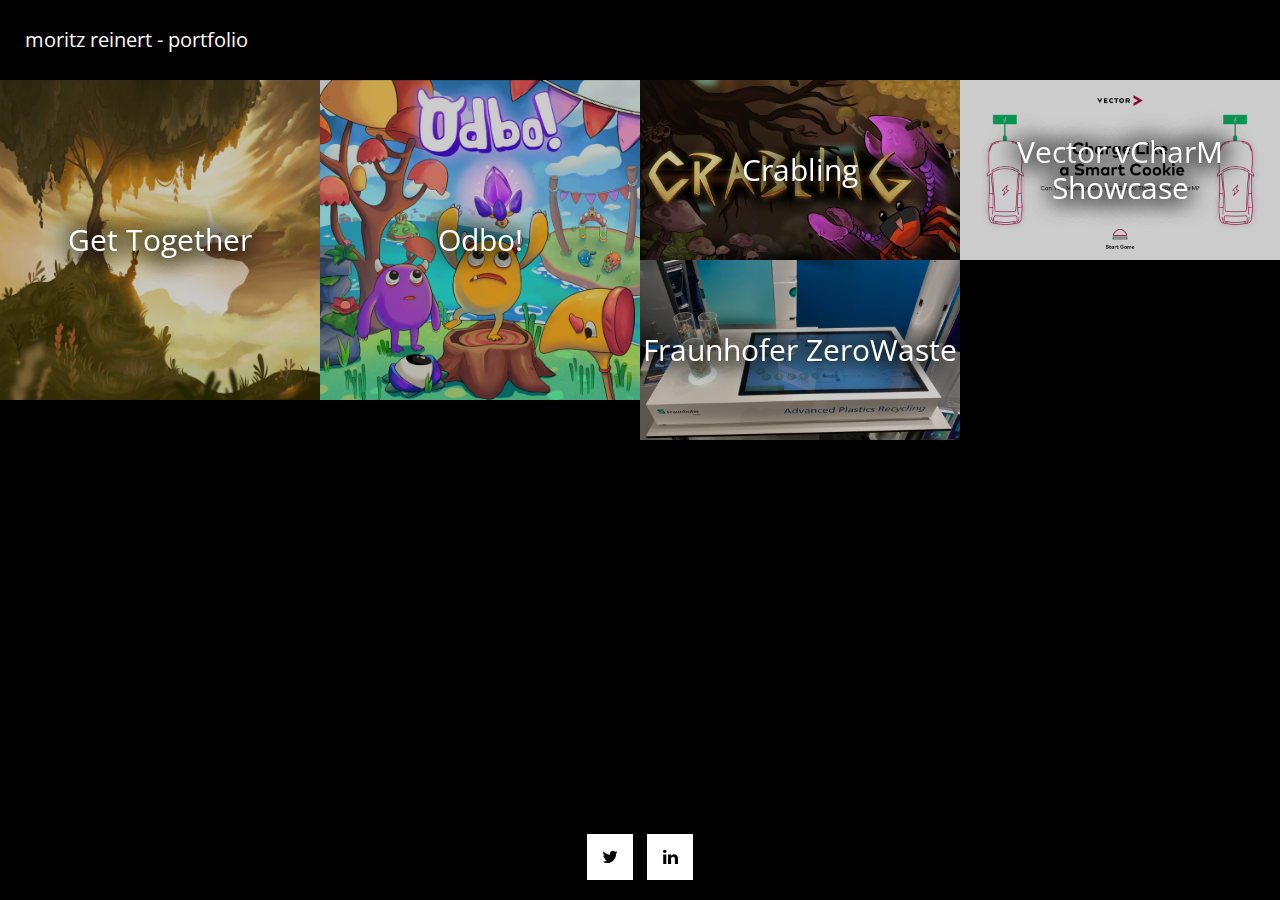
<file: index.html>
<!DOCTYPE html>
<html lang="en">
<head>
    <meta charset="utf-8">
    <meta http-equiv="X-UA-Compatible" content="IE=edge">
    <meta name="viewport" content="width=device-width, initial-scale=1">

    <title>Portfolio - Moritz Reinert</title>

    <!-- load stylesheets -->
    <link rel="stylesheet" href="https://fonts.googleapis.com/css?family=Open+Sans:300,400,600">  
    <!-- Google web font "Open Sans" -->
    <link rel="stylesheet" href="Font-Awesome-4.7/css/font-awesome.min.css">                
    <!-- Font Awesome -->
    <link rel="stylesheet" href="css/bootstrap.min.css">                                      
    <!-- Bootstrap style -->
    <link rel="stylesheet" href="css/hero-slider-style.css">                              
    <!-- Hero slider style (https://codyhouse.co/gem/hero-slider/) -->
    <link rel="stylesheet" href="css/magnific-popup.css">                                 
    <!-- Magnific popup style (http://dimsemenov.com/plugins/magnific-popup/) -->
    <link rel="stylesheet" href="css/templatemo-style.css">                                   

    <!-- HTML5 shim and Respond.js for IE8 support of HTML5 elements and media queries -->
    <!-- WARNING: Respond.js doesn't work if you view the page via file:// -->
        <!--[if lt IE 9]>
          <script src="https://oss.maxcdn.com/html5shiv/3.7.2/html5shiv.min.js"></script>
          <script src="https://oss.maxcdn.com/respond/1.4.2/respond.min.js"></script>
          <![endif]-->

        <!-- These two JS are loaded at the top for gray scale including the loader. -->

        <script src="js/jquery-1.11.3.min.js"></script>
        <!-- jQuery (https://jquery.com/download/) -->

        <script>
		
            var tm_gray_site = false;
            
            if(tm_gray_site) {
                $('html').addClass('gray');
            }
            else {
                $('html').removeClass('gray');   
            }
        </script>
</head>

    <body>
        <!-- Content -->
        <div class="cd-hero">

            <!-- Navigation -->        
            <div class="cd-slider-nav">
                <nav class="navbar">
                    <div class="tm-navbar-bg">
                        
                        <a class="navbar-brand" href="#">Moritz Reinert - Portfolio</a>
                        <div class="collapse navbar-toggleable-md text-xs-center text-uppercase tm-navbar" id="tmNavbar">
                            <ul class="nav navbar-nav">
                                <!-- <li class="nav-item active selected">
                                    <a class="nav-link" href="#0" data-no="1">1st fluid <span class="sr-only">(current)</span></a>
                                </li>                                
                                <li class="nav-item">
                                    <a class="nav-link" href="#0" data-no="2">2nd fluid</a>
                                </li>
                                <li class="nav-item">
                                    <a class="nav-link" href="#0" data-no="3">3rd fluid</a>
                                </li>
                                <li class="nav-item">
                                    <a class="nav-link" href="#0" data-no="4">Columns</a>
                                </li>
                                <li class="nav-item">
                                    <a class="nav-link" href="#0" data-no="5">Message</a>
                                </li> -->
                            </ul>
                        </div>                        
                    </div>

                </nav>
            </div> 

            <ul class="cd-hero-slider">
                <!-- Page 1 Gallery One -->
                <li class="selected">                    
                    <div class="cd-full-width">
                        <div class="container-fluid js-tm-page-content" data-page-no="1" data-page-type="gallery">
                            <div class="tm-img-gallery-container">
                                <div class="tm-img-gallery gallery-one">
                                <!-- Gallery One pop up connected with JS code below -->
                                    <div class="grid-item">
                                        <figure class="effect-sadie">
                                            <img src="img/Gallery_GetTogether_Small.jpg" alt="Image">
                                            <figcaption>
                                                <h2 class="tm-figure-title">Get Together</h2>
                                                <p class="tm-figure-description">Coop Puzzle Adventure</p>
                                                <a class="popup" href="site-assets/ajax/gettogether.html" >View more</a>
                                            </figcaption>           
                                        </figure>
                                    </div>
                                    <div class="grid-item">
                                        <figure class="effect-sadie">
                                            <img src="img/Gallery_Odbo_Small.jpg" alt="Image" class="img-fluid tm-img">
                                            <figcaption>
                                                <h2 class="tm-figure-title">Odbo!</h2>
                                                <p class="tm-figure-description">3D Party Platformer</p>
                                                <a class="popup" href="site-assets/ajax/odbo.html" >View more</a>
                                            </figcaption>
                                        </figure>
                                    </div>
                                    <div class="grid-item">
                                        <figure class="effect-sadie">
                                            <img src="img/Gallery_Crabling_Small.jpg" alt="Image" class="img-fluid tm-img">
                                            <figcaption>
                                                <h2 class="tm-figure-title">Crabling</h2>
                                                <p class="tm-figure-description">Hard 2D Platformer</p>
                                                <a class="popup" href="site-assets/ajax/crabling.html" >View more</a>
                                            </figcaption>
                                        </figure>
                                    </div>
                                    <div class="grid-item">
                                        <figure class="effect-sadie">
                                            <img src="img/Vector_1.jpg" alt="Image" class="img-fluid tm-img">
                                            <figcaption>
                                                <h2 class="tm-figure-title">Vector vCharM Showcase</h2>
                                                <p class="tm-figure-description">Industry Event Application</p>
                                                <a class="popup" href="site-assets/ajax/vector.html" >View more</a>
                                            </figcaption>
                                        </figure>
                                    </div>
                                    <div class="grid-item">
                                        <figure class="effect-sadie">
                                            <img src="img/ZeroWaste_1.jpg" alt="Image" class="img-fluid tm-img">
                                            <figcaption>
                                                <h2 class="tm-figure-title">Fraunhofer ZeroWaste</h2>
                                                <p class="tm-figure-description">Industry Event Application</p>
                                                <a class="popup" href="site-assets/ajax/zerowaste.html" >View more</a>
                                            </figcaption>
                                        </figure>
                                    </div>
                                                                          
                                </div>                                 
                            </div>
                        </div>                                                    
                    </div>                    
                </li>   
                
            <footer class="tm-footer">
            
                <div class="tm-social-icons-container text-xs-center">
                    <a href="https://twitter.com/ModevAgain" class="tm-social-link"><i class="fa fa-twitter"></i></a>
                    <a href="https://www.linkedin.com/in/moritz-reinert-429b581a7/" class="tm-social-link"><i class="fa fa-linkedin"></i></a>
              </div>
            </footer>
                    
        </div> <!-- .cd-hero -->
        

        <!-- Preloader, https://ihatetomatoes.net/create-custom-preloading-screen/ -->
        <div id="loader-wrapper">
            
            <div id="loader"></div>
            <div class="loader-section section-left"></div>
            <div class="loader-section section-right"></div>

        </div>
        
        <!-- load JS files -->
        
        <script src="js/tether.min.js"></script> <!-- Tether (http://tether.io/)  --> 
        <script src="js/bootstrap.min.js"></script>             <!-- Bootstrap js (v4-alpha.getbootstrap.com/) -->
        <script src="js/hero-slider-main.js"></script>          <!-- Hero slider (https://codyhouse.co/gem/hero-slider/) -->
        <script src="js/jquery.magnific-popup.min.js"></script> <!-- Magnific popup (http://dimsemenov.com/plugins/magnific-popup/) -->
        
        <script>

            function adjustHeightOfPage(pageNo) {

                var pageContentHeight = 0;

                var pageType = $('div[data-page-no="' + pageNo + '"]').data("page-type");

                if( pageType != undefined && pageType == "gallery") {
                    pageContentHeight = $(".cd-hero-slider li:nth-of-type(" + pageNo + ") .tm-img-gallery-container").height();
                }
                else {
                    pageContentHeight = $(".cd-hero-slider li:nth-of-type(" + pageNo + ") .js-tm-page-content").height() + 20;
                }
               
                // Get the page height
                var totalPageHeight = $('.cd-slider-nav').height()
                                        + pageContentHeight
                                        + $('.tm-footer').outerHeight();

                // Adjust layout based on page height and window height
                if(totalPageHeight > $(window).height()) 
                {
                    $('.cd-hero-slider').addClass('small-screen');
                    $('.cd-hero-slider li:nth-of-type(' + pageNo + ')').css("min-height", totalPageHeight + "px");
                }
                else 
                {
                    $('.cd-hero-slider').removeClass('small-screen');
                    $('.cd-hero-slider li:nth-of-type(' + pageNo + ')').css("min-height", "100%");
                }
            }

            /*
                Everything is loaded including images.
            */
            $(window).load(function(){

                adjustHeightOfPage(1); // Adjust page height

                /* Gallery One pop up
                -----------------------------------------*/
                /*$('#popup GetTogether').magnificPopup({
                    delegate: 'a', // child items selector, by clicking on it popup will open
                    type: 'inline',
                    gallery:{enabled:true}                
                });*/
				
                

                /* Collapse menu after click 
                -----------------------------------------*/
                $('#tmNavbar a').click(function(){
                    $('#tmNavbar').collapse('hide');

                    adjustHeightOfPage($(this).data("no")); // Adjust page height       
                });

                /* Browser resized 
                -----------------------------------------*/
                $( window ).resize(function() {
                    var currentPageNo = $(".cd-hero-slider li.selected .js-tm-page-content").data("page-no");
                    
                    // wait 3 seconds
                    setTimeout(function() {
                        adjustHeightOfPage( currentPageNo );
                    }, 1000);
                    
                });
        
                // Remove preloader (https://ihatetomatoes.net/create-custom-preloading-screen/)
                $('body').addClass('loaded');

                // Write current year in copyright text.
                $(".tm-copyright-year").text(new Date().getFullYear());
                           
            });
            $(document).ready(function(){
                $('.popup').magnificPopup({
                    
                    type: 'ajax',
                    //alignTop: true,
                    //overflowY: 'scroll' // as we know that popup content is tall we set scroll overflow by default to avoid jump
                    callback: {
                        parseAjax: function(mfpResponse) 
                        {
                            var popupActive = mfpResponse.data;
                            popupActive = true;
                        }
                    }
                });
            });

        </script>            

</body>
</html>
</file>
<file: css/hero-slider-style.css>
/* -------------------------------- 

Primary style

-------------------------------- */
*, *::after, *::before {
  -webkit-box-sizing: border-box;
  -moz-box-sizing: border-box;
  box-sizing: border-box;
}

html { font-size: 62.5%; }

body {
  font-size: 1.6rem;
  font-family: "Open Sans", sans-serif;
  color: #2c343b;
  background-color: #f2f2f2;
}

a {
  color: #d44457;
  text-decoration: none;
}

img { max-width: 100%; }

/* -------------------------------- 

Main Components 

-------------------------------- */
.cd-header {
  position: absolute;
  z-index: 2;
  top: 0;
  left: 0;
  width: 100%;
  height: 50px;
  background-color: #21272c;
  -webkit-font-smoothing: antialiased;
  -moz-osx-font-smoothing: grayscale;
}
@media only screen and (min-width: 768px) {
  .cd-header {
    height: 70px;
    background-color: transparent;
  }
}

#cd-logo {
  float: left;
  margin: 13px 0 0 5%;
}
#cd-logo img {
  display: block;
}
@media only screen and (min-width: 768px) {
  #cd-logo {
    margin: 23px 0 0 5%;
  }
}

.cd-primary-nav {
  /* mobile first - navigation hidden by default, triggered by tap/click on navigation icon */
  float: right;
  margin-right: 5%;
  width: 44px;
  height: 100%;  
}
.cd-primary-nav ul {
  position: absolute;
  top: 0;
  left: 0;
  width: 100%;
  -webkit-transform: translateY(-100%);
  -moz-transform: translateY(-100%);
  -ms-transform: translateY(-100%);
  -o-transform: translateY(-100%);
  transform: translateY(-100%);
}
.cd-primary-nav ul.is-visible {
  box-shadow: 0 3px 8px rgba(0, 0, 0, 0.2);
  -webkit-transform: translateY(50px);
  -moz-transform: translateY(50px);
  -ms-transform: translateY(50px);
  -o-transform: translateY(50px);
  transform: translateY(50px);
}
.cd-primary-nav a {
  display: block;
  height: 50px;
  line-height: 50px;
  padding-left: 5%;
  background: #21272c;
  border-top: 1px solid #333c44;
  color: #ffffff;
}
@media only screen and (min-width: 768px) {
  .cd-primary-nav {
    /* reset navigation values */
    width: auto;
    height: auto;
    background: none;
  }
  .cd-primary-nav ul {
    position: static;
    width: auto;
    -webkit-transform: translateY(0);
    -moz-transform: translateY(0);
    -ms-transform: translateY(0);
    -o-transform: translateY(0);
    transform: translateY(0);
    line-height: 70px;
  }
  .cd-primary-nav ul.is-visible {
    -webkit-transform: translateY(0);
    -moz-transform: translateY(0);
    -ms-transform: translateY(0);
    -o-transform: translateY(0);
    transform: translateY(0);
  }
  .cd-primary-nav li {
    display: inline-block;
    margin-left: 1em;
  }
  .cd-primary-nav a {
    display: inline-block;
    height: auto;
    font-weight: 600;
    line-height: normal;
    background: transparent;
    padding: .6em 1em;
    border-top: none;
  }
}

/* -------------------------------- 

Slider

-------------------------------- */
.cd-hero {
  position: relative;
  -webkit-font-smoothing: antialiased;
  -moz-osx-font-smoothing: grayscale;
}

.cd-hero-slider {
  position: relative;
  height: 360px;
  overflow: hidden;
}
.cd-hero-slider li {
  position: absolute;
  top: 0;
  left: 0;
  width: 100%;
  height: auto;
  min-height: 100%;

  visibility: hidden;
  opacity: 0;
  transition: visibility 0s 2s, opacity 2s linear;
}
.cd-hero-slider li.selected {
  /* this is the visible slide */
  position: relative;
  visibility: visible;
  opacity: 1;
  -webkit-transition: opacity 2s;
  -moz-transition: opacity 2s;
  -o-transition: opacity 2s;
  transition: opacity 2s;
}
.cd-hero-slider li.is-moving, .cd-hero-slider li.selected {
  /* the is-moving class is assigned to the slide which is moving outside the viewport */
  
  -webkit-transition: opacity 2s;
  -moz-transition: opacity 2s;
  transition: opacity 2s;
}
@media only screen and (min-width: 768px) {
  .cd-hero-slider {
    height: 500px;
  }
}
@media only screen and (min-width: 1170px) {
  .cd-hero-slider {
    height: 680px;
  }
}

/* -------------------------------- 

Single slide style

-------------------------------- */
.cd-hero-slider li {
  background-position: center center;
  background-size: cover;
  background-repeat: no-repeat;
}
.cd-hero-slider li:first-of-type {
  background-color: #2c343b;  
}
.cd-hero-slider li:nth-of-type(2) {
  background-color: #3d4952;  
}
.cd-hero-slider li:nth-of-type(3) {
  background-color: #cdcdcd;  
}
.cd-hero-slider li:nth-of-type(4) {
  background-color: #2c343b;
  
}
.cd-hero-slider li:nth-of-type(5) {
  background-color: #2c343b;  
}
.cd-hero-slider li:nth-of-type(6) {
  background-color: #2c343b;  
}
.cd-hero-slider .cd-full-width,
.cd-hero-slider .cd-half-width {
  position: absolute;
  width: 100%;
  height: 100%;
  z-index: 1;
  left: 0;
  top: 0;
  /* this padding is used to align the text */
  padding-top: 100px;
  text-align: center;
  /* Force Hardware Acceleration in WebKit */
  -webkit-backface-visibility: hidden;
  backface-visibility: hidden;
}
.cd-hero-slider .cd-img-container {
  /* hide image on mobile device */
  display: none;
}
.cd-hero-slider .cd-img-container img {
  position: absolute;
  left: 50%;
  top: 50%;
  bottom: auto;
  right: auto;
  -webkit-transform: translateX(-50%) translateY(-50%);
  -moz-transform: translateX(-50%) translateY(-50%);
  -ms-transform: translateX(-50%) translateY(-50%);
  -o-transform: translateX(-50%) translateY(-50%);
  transform: translateX(-50%) translateY(-50%);
}
.cd-hero-slider .cd-bg-video-wrapper {
  /* hide video on mobile device */
  position: absolute;
  top: 0;
  left: 0;
  width: 100%;
  height: 100%;
  overflow: hidden;
}
.cd-hero-slider .cd-bg-video-wrapper video {
  /* you won't see this element in the html, but it will be injected using js */
  display: block;
  min-height: 100%;
  min-width: 100%;
  max-width: none;
  height: auto;
  width: auto;
  position: absolute;
  left: 50%;
  top: 50%;
  bottom: auto;
  right: auto;
  -webkit-transform: translateX(-50%) translateY(-50%);
  -moz-transform: translateX(-50%) translateY(-50%);
  -ms-transform: translateX(-50%) translateY(-50%);
  -o-transform: translateX(-50%) translateY(-50%);
  transform: translateX(-50%) translateY(-50%);
}
.cd-hero-slider h2, .cd-hero-slider p {
  text-shadow: 0 1px 3px rgba(0, 0, 0, 0.1);
  line-height: 1.2;
  margin: 0 auto 14px;
  color: #ffffff;
  width: 90%;
  max-width: 400px;
}
.cd-hero-slider h2 {
  font-size: 2.4rem;
}
.cd-hero-slider p {
  font-size: 1.4rem;
  line-height: 1.4;
}
.cd-hero-slider .cd-btn {
  display: inline-block;
  padding: 1.2em 1.4em;
  margin-top: .8em;
  background-color: rgba(212, 68, 87, 0.9);
  font-size: 1.3rem;
  font-weight: 700;
  letter-spacing: 1px;
  color: #ffffff;
  text-transform: uppercase;
  box-shadow: 0 3px 6px rgba(0, 0, 0, 0.1);
  -webkit-transition: background-color 0.2s;
  -moz-transition: background-color 0.2s;
  transition: background-color 0.2s;
}
.cd-hero-slider .cd-btn.secondary {
  background-color: rgba(22, 26, 30, 0.8);
}
.cd-hero-slider .cd-btn:nth-of-type(2) {
  margin-left: 1em;
}
.no-touch .cd-hero-slider .cd-btn:hover {
  background-color: #d44457;
}
.no-touch .cd-hero-slider .cd-btn.secondary:hover {
  background-color: #161a1e;
}
@media only screen and (min-width: 768px) {
  .cd-hero-slider .cd-full-width,
  .cd-hero-slider .cd-half-width {
    padding-top: 150px;
  }
  .cd-hero-slider .cd-bg-video-wrapper {
    display: block;
  }
  .cd-hero-slider .cd-half-width {
    width: 45%;
  }
  .cd-hero-slider .cd-half-width:first-of-type {
    left: 5%;
  }
  .cd-hero-slider .cd-half-width:nth-of-type(2) {
    right: 5%;
    left: auto;
  }
  .cd-hero-slider .cd-img-container {
    display: block;
  }
  .cd-hero-slider h2, .cd-hero-slider p {
    max-width: 520px;
  }
  .cd-hero-slider h2 {
    font-size: 2.4em;
    font-weight: 300;
  }
  .cd-hero-slider .cd-btn {
    font-size: 1.4rem;
  }
}
@media only screen and (min-width: 1170px) {
  .cd-hero-slider .cd-full-width,
  .cd-hero-slider .cd-half-width {
    padding-top: 220px;
  }
  .cd-hero-slider h2, .cd-hero-slider p {
    margin-bottom: 20px;
  }
  .cd-hero-slider h2 {
    font-size: 3.2em;
  }
  .cd-hero-slider p {
    font-size: 1.6rem;
  }
}

/* -------------------------------- 

Single slide animation

-------------------------------- */
@media only screen and (min-width: 768px) {
  
  .cd-hero-slider .selected .cd-half-width {
    /* this is the visible slide */
    opacity: 1;  
  }
  .cd-hero-slider .is-moving .cd-half-width {
    /* this is the slide moving outside the viewport 
    wait for the end of the transition on the <li> parent before set opacity to 0 and translate to 40px/-40px */
    -webkit-transition: opacity 0s 5s;
    -moz-transition: opacity 0s 5s;
    transition: opacity 0s 5s;
  }
  
  .cd-hero-slider li.is-moving .cd-full-width h2,
  .cd-hero-slider li.is-moving .cd-full-width p,
  .cd-hero-slider li.is-moving .cd-full-width .cd-btn {
    /* this is the slide moving outside the viewport 
    wait for the end of the transition on the li parent before set opacity to 0 and translate to 100px/-100px */
    -webkit-transition: opacity 0s 0.5s;
    -moz-transition: opacity 0s 0.5s;
    transition: opacity 0s 0.5s;
  }
  .cd-hero-slider li.selected h2 {
    -webkit-transition: opacity 0.2s ease-out, -webkit-transform 0.3s ease-out;
    -moz-transition: opacity 0.2s ease-out, -moz-transform 0.3s ease-out;
    transition: opacity 0.2s ease-out, transform 0.3s ease-out;    
  }
  .cd-hero-slider li.selected p {
    -webkit-transition: opacity 0.2s ease-out, -webkit-transform 0.3s ease-out;
    -moz-transition: opacity 0.2s ease-out, -moz-transform 0.3s ease-out;
    transition: opacity 0.2s ease-out, transform 0.3s ease-out;
  }
  .cd-hero-slider li.selected .cd-btn {
    -webkit-transition: opacity 0.4s 0.4s, -webkit-transform 0.5s 0.4s, background-color 0.2s 0s;
    -moz-transition: opacity 0.4s 0.4s, -moz-transform 0.5s 0.4s, background-color 0.2s 0s;
    transition: opacity 0.4s 0.4s, transform 0.5s 0.4s, background-color 0.2s 0s;
  }
}

/* -------------------------------- 

Slider navigation

-------------------------------- */
.cd-slider-nav {
  position: absolute;
  width: 100%;
  bottom: 0;
  z-index: 2;
  text-align: center;
  height: 55px;
}

.cd-slider-nav nav {
  display: inline-block;
  position: relative;
}

.cd-slider-nav ul::after {
  clear: both;
  content: "";
  display: table;
}
.cd-slider-nav li {
  display: inline-block;
  width: 60px;
  float: left;
}
.cd-slider-nav li.selected a {
  color: #2c343b;
}

.cd-slider-nav a {
  display: block;
  position: relative;
  padding-top: 35px;
  font-size: 1rem;
  font-weight: 700;
  color: #a8b4be;
}
.cd-slider-nav a::before {
  content: '';
  position: absolute;
  width: 24px;
  height: 24px;
  top: 8px;
  left: 50%;
  right: auto;
}
.no-touch .cd-slider-nav a:hover {
  background-color: rgba(0, 1, 1, 0.5);
}
.cd-slider-nav li:first-of-type a::before {
  background-position: 0 0;
}
.cd-slider-nav li.selected:first-of-type a::before {
  background-position: 0 -24px;
}
.cd-slider-nav li:nth-of-type(2) a::before {
  background-position: -24px 0;
}
.cd-slider-nav li.selected:nth-of-type(2) a::before {
  background-position: -24px -24px;
}
.cd-slider-nav li:nth-of-type(3) a::before {
  background-position: -48px 0;
}
.cd-slider-nav li.selected:nth-of-type(3) a::before {
  background-position: -48px -24px;
}
.cd-slider-nav li:nth-of-type(4) a::before {
  background-position: -72px 0;
}
.cd-slider-nav li.selected:nth-of-type(4) a::before {
  background-position: -72px -24px;
}
.cd-slider-nav li:nth-of-type(5) a::before {
  background-position: -96px 0;
}
.cd-slider-nav li.selected:nth-of-type(5) a::before {
  background-position: -96px -24px;
}
@media only screen and (min-width: 768px) {
  .cd-slider-nav {
    height: 80px;
  }
  .cd-slider-nav .cd-marker,
  .cd-slider-nav li {
    width: 95px;
  }
  .cd-slider-nav a {
    padding-top: 48px;
    font-size: 1.1rem;
    text-transform: uppercase;
  }
  .cd-slider-nav a::before {
    top: 18px;
  }
}

/* -------------------------------- 

Main content

-------------------------------- */
.cd-main-content {
  width: 90%;
  max-width: 768px;
  margin: 0 auto;
  padding: 2em 0;
}
.cd-main-content p {
  font-size: 1.4rem;
  line-height: 1.8;
  color: #999999;
  margin: 2em 0;
}
@media only screen and (min-width: 1170px) {
  .cd-main-content {
    padding: 3em 0;
  }
  .cd-main-content p {
    font-size: 1.6rem;
  }
}

/* -------------------------------- 

Javascript disabled

-------------------------------- */
.no-js .cd-hero-slider li {
  display: none;
}
.no-js .cd-hero-slider li.selected {
  display: block;
}

.no-js .cd-slider-nav {
  display: none;
}
</file>
<file: css/templatemo-style.css>
/*

Fluid Gallery Template

http://www.templatemo.com/tm-500-fluid-gallery

*/



html.gray .mfp-wrap,
html.gray .cd-hero,
html.gray #loader-wrapper {
    -webkit-filter: grayscale(100%);
    -moz-filter: grayscale(100%);
    filter: grayscale(100%);
}

body {
	background-color: #DDDDDD;
	color: black;
	font-family: 'Open Sans', Helvetica, Arial, sans-serif;
	font-size: 17px;
	font-weight: 300;
	overflow-x: hidden;
}

ul { padding: 0; margin: 0; }
figure { margin: 0; }
p:last-child { margin-bottom: 0; }
a { color: #3f97c9; }
a, button { transition: all 0.3s ease; }
a:hover,
a:focus {
	text-decoration: none;
	outline: none;
}

.tm-brand-icon { 
	padding: 10px;
    background: none;
    color: black;
    font-size: 4rem;
    margin-right: 15px;
}

.container-fluid { 
	width: 100%; /* IE fix */
	padding-left: 0;
	padding-right: 0;
}

.cd-hero-slider .cd-full-width { padding-top: 0; }

.cd-slider-nav {
	position: absolute;
	left: 0;
	right: 0;
	top: 0;
	z-index: 1002;
	background: none;
}

.navbar { padding: 0; }

.cd-slider-nav nav { width: 100%; }

.cd-slider-nav .navbar-nav {
	display: inline-block;
	float: none;
	vertical-align: top;
}

.cd-slider-nav li { 
	display: block;
	float: none;
	width: auto;	
}

.tm-navbar { float: right; }
.tm-navbar-bg {
	display: -ms-flexbox;
	display: flex;
	-ms-flex-align: center;
	    align-items: center;
	-ms-flex-pack: justify;
	    justify-content: space-between;
	
	
	background-color: rgb(0, 0, 0);
	overflow: auto;
}

.navbar-toggler {
	float: right;
	font-size: 1.75rem;
	padding: 0.75rem;
	background: rgb(0, 0, 0);
	border-radius: 0;
	position: absolute;
	right: 10px;
	top: 5px;
}

button:focus { outline: none; }

.cd-slider-nav a.navbar-brand {
	font-size: 2.0rem;
	color: white;
	padding-top: 0;
	padding-bottom: 0;
	display: -ms-flexbox;
	display: flex;
	-ms-flex-align: center;
	    align-items: center;
	-ms-flex-pack: center;
	    justify-content: center;
	width: auto;
}

.cd-slider-nav a { text-transform: lowercase; }
.navbar-nav .nav-item { float: none; }
.navbar-nav .nav-item+.nav-item { margin-left: 0; }

.cd-slider-nav a,
.navbar-nav .nav-link {
	background-color: transparent;
	color: black;
    display: table-cell;
    font-weight: 400;
    font-size: 1em;
	vertical-align: middle;
    width: 130px; 
}

.cd-slider-nav .nav-item.selected .nav-link,
.cd-slider-nav .nav-link:hover,
.cd-slider-nav .nav-link:focus {
	color: #ffffff;
}

/* Hero Slider */
.cd-hero-slider { height: 100vh; }
.cd-hero-slider li { 
	background-color: #005eb0;
	list-style: none; 
}

/* Background & menu colors */
.cd-hero-slider li:nth-of-type(1) { background-color: rgb(0, 0, 0); }

.cd-slider-nav .nav-item:nth-of-type(1).selected .nav-link,
.cd-slider-nav .nav-item:nth-of-type(1) .nav-link:hover,
.cd-slider-nav .nav-item:nth-of-type(1) .nav-link:focus {

	background-color: #38b6e6;
}


.tm-bg-white-translucent { background-color: rgba(255,255,255,1); }
.tm-bg-white-translucent p { color: black; }
.tm-textbox { 
	display: inline-block; 
	width: 100%;
}

.cd-hero-slider h2, .cd-hero-slider p {
	max-width: none;
	width: 100%;
}

.cd-hero-slider .tm-text { 
	font-size: 1em;
	line-height: 1.8; 
}

.cd-full-width .container-fluid.tm-page-width { 
	max-width: none;
	margin-left: auto;
	margin-right: auto;
	width: 100%;
}

.cd-hero-slider h2.tm-text-title {
	color: #000002;
    font-size: 1.6em;
    font-weight: 400;
}

/* footer */
.tm-social-link {
	background-color: white;
    color: black;
    display: inline-block;
    width: 46px;
    height: 46px;
    text-align: center;
    padding-top: 10px;
    margin-right: 10px;
}

.tm-social-link:hover {
	background-color: black;
	color: white;
}

.tm-social-link:last-child { margin-right: 0; }

.tm-footer {
	position: absolute;
	bottom: 0;
	left: 0;	
}

.tm-footer {
    width: 100%;
    color: white;
    z-index: 1001;
    padding: 0 11px 12px;
}

.tm-social-icons-container { margin-bottom: 30px; }
.cd-hero-slider p:last-child { margin-bottom: 0; }

/* Contact */
.tm-contact-page {
	margin: 0 auto;
	max-width: 1190px;
	padding: 0;
}

.tm-contact-container { max-width: 1150px; }

.form-control,
.tm-submit-btn {
	font-size: 1.8rem;
}
.form-control {
	background-color: rgba(255,255,255,0.7);
	border-radius: 0;
	padding: 1rem 2rem;
}

.form-control::-webkit-input-placeholder { color: #000000; }
.form-control:-moz-placeholder { color: #000000; } /* Firefox 18- */
.form-control::-moz-placeholder { color: #000000; } /* Firefox 19+ */
.form-control:-ms-input-placeholder { color: #000000; }

.form-group { margin-bottom: 1.5rem; }

.tm-submit-btn {
	background-color: #0066CC;
	border: none;
	color: white;
	padding: 12px 30px;
	margin-top: 10px;
	font-weight: 400;
	font-size: 2.2rem;
}

.tm-submit-btn:hover,
.tm-submit-btn:focus {
	background-color: #2277EE;
}

textarea { height: 168px; }

/* Preloader 
	https://ihatetomatoes.net/create-custom-preloading-screen/
*/
/* ==========================================================================
   Author's custom styles
   ========================================================================== */
   #loader-wrapper { position: fixed; top: 0; left: 0; width: 100%; height: 100%; z-index: 2000; }
   #loader { display: block; position: relative; left: 50%; top: 50%; width: 150px; height: 150px; margin: -75px 0 0 -75px; border-radius: 50%; border: 3px solid transparent; border-top-color: #3498db; /* Chrome, Opera 15+, Safari 5+ */
   	animation: spin 2s linear infinite; /* Chrome, Firefox 16+, IE 10+, Opera */ z-index: 2001; }
   #loader:before { content: ""; position: absolute; top: 5px; left: 5px; right: 5px; bottom: 5px; border-radius: 50%; border: 3px solid transparent;
   	border-top-color: #e74c3c; /* Chrome, Opera 15+, Safari 5+ */
   animation: spin 3s linear infinite; /* Chrome, Firefox 16+, IE 10+, Opera */ }
   #loader:after { content: ""; position: absolute; top: 15px; left: 15px; right: 15px; bottom: 15px; border-radius: 50%; border: 3px solid transparent;
border-top-color: #f9c922; /* Chrome, Opera 15+, Safari 5+ */ animation: spin 1.5s linear infinite; /* Chrome, Firefox 16+, IE 10+, Opera */ }
@keyframes spin {
	0%   {  /* Chrome, Opera 15+, Safari 3.1+ */  /* IE 9 */
		transform: rotate(0deg);  /* Firefox 16+, IE 10+, Opera */
	}
	100% {  /* Chrome, Opera 15+, Safari 3.1+ */  /* IE 9 */
		transform: rotate(360deg);  /* Firefox 16+, IE 10+, Opera */
	}
}

#loader-wrapper .loader-section { position: fixed; top: 0; width: 51%; height: 100%; background: #222222; z-index: 2000;  /* Chrome, Opera 15+, Safari 3.1+ */  /* IE 9 */ transform: translateX(0);  /* Firefox 16+, IE 10+, Opera */}

#loader-wrapper .loader-section.section-left { left: 0; }

#loader-wrapper .loader-section.section-right { right: 0; }

/* Loaded */
.loaded #loader-wrapper .loader-section.section-left {  /* Chrome, Opera 15+, Safari 3.1+ */  /* IE 9 */
	transform: translateX(-100%);  /* Firefox 16+, IE 10+, Opera */  
	transition: all 0.7s 0.3s cubic-bezier(0.645, 0.045, 0.355, 1.000);
}

.loaded #loader-wrapper .loader-section.section-right {  /* Chrome, Opera 15+, Safari 3.1+ */  /* IE 9 */
	transform: translateX(100%);  /* Firefox 16+, IE 10+, Opera */  
	transition: all 0.7s 0.3s cubic-bezier(0.645, 0.045, 0.355, 1.000);
}

.loaded #loader {
	opacity: 0;  
	transition: all 0.3s ease-out;
}
.loaded #loader-wrapper {
	visibility: hidden;  /* Chrome, Opera 15+, Safari 3.1+ */  /* IE 9 */
	transform: translateY(-100%);  /* Firefox 16+, IE 10+, Opera */  
	transition: all 0.3s 1s ease-out;
}

/* JavaScript Turned Off */
/*.no-js #loader-wrapper { display: none; }
*//*============ Preloader ends ==================================*/

.cd-hero-slider.small-screen { height: 100%; }

.tm-navbar {
	position: absolute;
    right: 10px;
    top: 45px;
}

.cd-slider-nav .navbar-nav { background-color: rgba(255,255,255,0.7); }

.cd-slider-nav a, 
.navbar-nav .nav-link { height: 50px; }

.cd-hero-slider .cd-full-width { padding-top: 50px; }

.tm-brand-icon { 
	font-size: 3rem;
	padding: 10px;
}

.cd-hero-slider .cd-full-width { text-align: left; }

.tm-2-col-textbox-2 {
	width: 100%;
	padding: 25px;
	margin-bottom: 30px; 
	-ms-flex: 0 1 auto; 
	    flex: 0 1 auto; 
	        /* Fix flexbox in IE 10 bug https://philipwalton.com/articles/normalizing-cross-browser-flexbox-bugs/ */
}

.tm-2-col-textbox-2:last-child { margin-bottom: 0; }

/* Gallery */
.grid-item {
	float: left;
	width: 100%;
}

.grid-item:last-child { margin-bottom: 0; }

.tm-img-gallery {
	margin: 0 auto 40px;
	display: inline-block;
}

@media (min-width: 480px) {
	.tm-img-gallery { margin: 0 auto; }
}

.tm-img {
	max-width: 320px;
  	width: 100%;
  	height: auto;
  	border: none;
  	margin: 0 auto;
}

.tm-textbox-padding { padding: 35px 30px; }

.cd-hero-slider h2.tm-contact-info {
	color: black;
	font-size: 1.4em;
}

#google-map {
    height: 430px;
    width: 100%;    
}

.tm-copyright-text {
	background-color: rgba(0, 0, 0, 0.6);
	color: black;
    font-size: 1.8rem;
    font-weight: 400;
	text-align: center;
    padding: 30px;
    width: 100%;
}

.tm-copyright-text a {
	color: black;
}

/*http://tympanus.net/Development/HoverEffectIdeas/*/
/*---------------*/
/***** Sadie *****/
/*---------------*/

figure.effect-sadie figcaption::before {
	position: absolute;
	top: 0;
	left: 0;
	width: 100%;
	height: 100%;
	background: -webkit-linear-gradient(top, rgba(72,76,97,0) 0%, rgba(0, 0, 0, 0.8) 75%);
	background: linear-gradient(to bottom, rgba(72,76,97,0) 0%, rgba(0, 0, 0, 0.8) 75%);
	content: '';
	opacity: 0;
	-webkit-transform: translate3d(0,50%,0);
	transform: translate3d(0,50%,0);
}

figure.effect-sadie h2 {
	font-weight: 400;
	font-size: 3rem;
	position: absolute;
	top: 50%;
	left: 0;
	width: 100%;
	color: #484c61;
	-webkit-transition: -webkit-transform 0.35s, color 0.35s;
	transition: transform 0.35s, color 0.35s;
	-webkit-transform: translate3d(0,-50%,0);
	transform: translate3d(0,-50%,0);
}

figure.effect-sadie figcaption::before,
figure.effect-sadie p {
	-webkit-transition: opacity 0.35s, -webkit-transform 0.35s;
	transition: opacity 0.35s, transform 0.35s;
}

figure.effect-sadie p {
	position: absolute;
	bottom: 10px;
	left: 0;
	padding: 2em;
	width: 100%;
	opacity: 0;
	-webkit-transform: translate3d(0,10px,0);
	transform: translate3d(0,10px,0);
}

figure.effect-sadie:hover h2 {
	color: #fff;
	-webkit-transform: translate3d(0,-50%,0) translate3d(0,-40px,0);
	transform: translate3d(0,-50%,0) translate3d(0,-40px,0);
}

figure.effect-sadie:hover figcaption::before,
figure.effect-sadie:hover p {
	opacity: 1;
	-webkit-transform: translate3d(0,0,0);
	transform: translate3d(0,0,0);
}

.grid-item figure figcaption, .grid-item figure figcaption > a {
    position: absolute;
    top: 0;
    left: 0;
    width: 100%;
    height: 100%;
}

.grid-item figure figcaption {
	display: flex;
    flex-direction: column;
    align-items: center;
    justify-content: center;
    padding: 1em;
    color: #fff;
    font-size: 1.25em;
    -webkit-backface-visibility: hidden;
    backface-visibility: hidden;
}

.grid-item figure {
    position: relative;
    overflow: hidden;
    text-align: center;
}

.grid-item figure img {
    position: relative;
    display: block;
    max-width: 100%;
    opacity: 0.8;
}

.cd-hero-slider h2 { font-size: 1.5em; }
.cd-hero-slider p.tm-figure-description { font-size: 1.2rem; }

.cd-hero-slider .selected .cd-full-width h2.tm-figure-title {
	margin-bottom: 0;
	color: white;
	text-shadow: 0px 0px 30px #000, 0px 0px 30px #000,0px 0px 20px #000, 0px 0px 30px #000;
}
.cd-hero-slider .selected .cd-full-width p.tm-figure-description {
    font-weight: 600;
    font-size: 1.5rem;
    margin: 0;
    /* padding: 2em; */
    opacity: 0;
	-webkit-transform: translate3d(0,10px,0);
	transform: translate3d(0,10px,0);
	text-align: center;
}

.cd-hero-slider .selected .cd-full-width figure.effect-sadie:hover .tm-figure-title,
.cd-hero-slider .selected .cd-full-width figure.effect-sadie:hover p.tm-figure-description {
    opacity: 1;
    text-shadow:  2px 2px 6px #000;	
}

.cd-hero-slider .selected .cd-full-width figure.effect-sadie:hover p.tm-figure-description {
	-webkit-transform: translate3d(0,0,0);
	transform: translate3d(0,0,0);
}

.grid-item figure figcaption > a {
    z-index: 1000;
    text-indent: 200%;
    white-space: nowrap;
    font-size: 0;
    opacity: 0;
}

.tm-white-box-margin-b { margin-bottom: 30px; }
.cd-full-width .container-fluid.tm-page-width {
	padding-left: 10px;
	padding-right: 10px;
}



/* Media Queries */

@media only screen and (min-width: 400px) {
	.cd-hero-slider h2 { font-size: 1.4em; }
	.grid-item figure figcaption { padding: 2em; }
}

@media only screen and (min-width: 480px) {
	.cd-hero-slider h2.tm-text-title { font-size: 1.8em; }
	.tm-textbox-padding { padding: 30px 40px; }
	.tm-textbox-padding-contact { padding: 30px; }
	.grid-item { width: 50%; }
	.grid-item figure figcaption { padding: 1.5em; }	
}

@media only screen and (min-width: 600px) {
	.tm-footer { padding: 50px 0px 0px 0px; }
	.tm-copyright-text { width: auto; }
}

@media only screen and (min-width: 720px) {	
	.tm-footer { 
		-ms-flex-direction: row; 
			flex-direction: row; 
	}

	.tm-copyright-text { margin-top: 0; }
}

@media only screen and (min-width: 768px) {

	.tm-flex { 
		display: -ms-flexbox; 
		display: flex;
	}

	.tm-2-col-textbox-2 {	
		margin-bottom: 0;
		margin-right: 30px;
		width: 100%;
	}

	.tm-2-col-textbox-2:last-child { margin-right: 0; }
	.cd-full-width .container-fluid.tm-page-width { max-width: 800px; }
}

@media only screen and (min-width: 992px) {
	.tm-navbar-bg { 
		padding-left: 25px; 
		padding-right: 0;
	}

	.tm-navbar {
		position: static;
		height: auto !important;		
	}

	.cd-slider-nav .navbar-nav {
		background: transparent;
		display: -ms-flexbox;
		display: flex;
	}

	.cd-slider-nav li {	
		display: inline-block; 
		width: auto;
		height: auto;
	}

	.cd-slider-nav a, 
	.navbar-nav .nav-link {
		height: 80px;
	}

	.cd-hero-slider .cd-full-width { padding-top: 80px; }

	.tm-social-icons-container { margin-bottom: 20px; }

	.cd-full-width .container-fluid {
		padding-left: 0;
		padding-right: 0;
	}

	.cd-full-width .container-fluid.tm-page-pad,
	.cd-full-width .container-fluid.tm-page-pad {
		padding-left: 10px;
		padding-right: 10px;
	}

	.cd-full-width .container-fluid.tm-page-width {
		max-width: 1200px;
	}

	.grid-item { width: 25%; }	
	.grid-item figure figcaption { padding: 1em; }	
}

@media only screen and (min-width: 1063px) {
	.cd-slider-nav { top: 0; }	
	.cd-slider-nav nav { padding: 0; }	
	.tm-brand-icon { margin-right: 15px; }
	/* .tm-contact-page, .tm-about-page { padding: 20px 20px 0; } */
	.cd-full-width .container-fluid.tm-page-width {
		padding-left: 30px;
		padding-right: 30px;
	}
	.tm-page-width {
		padding-left: 30px;
		padding-right: 30px;
	}
}

@media only screen and (min-width: 1170px) {	
	.cd-hero-slider h2, .cd-hero-slider p { margin-bottom: 20px; }
	.cd-hero-slider p:last-child { margin-bottom: 0; }	
	.cd-hero-slider .tm-text { font-size: 1em; }
	.grid-item figure figcaption { padding: 2em; }
}

@media only screen and (min-width: 1333px) {
	.cd-slider-nav a,
	.navbar-nav .nav-link {
		font-size: 1.2em;
		width: 160px;
		height: 110px;
	}
	.cd-hero-slider .cd-full-width { padding-top: 110px; }
	.cd-slider-nav a.navbar-brand { font-size: 3.5rem; }

	.cd-full-width .container-fluid {
		padding-left: 0;
		padding-right: 0;
	}

	.tm-brand-icon { 
		font-size: 4rem;
    	padding: 10px;
		margin-right: 15px;
	}
	.tm-navbar-bg { padding-left: 30px; }
}

@media only screen and (min-width: 1340px) {
	.cd-full-width .container-fluid.tm-page-width { 
		padding-left: 0; 
		padding-right: 0;
	}	
}

@media only screen and (min-width: 768px) and (max-width: 991px) {
	.tm-2-col-textbox-2 { margin-right: 15px; }
	#google-map { height: 520px; }
}
</file>
